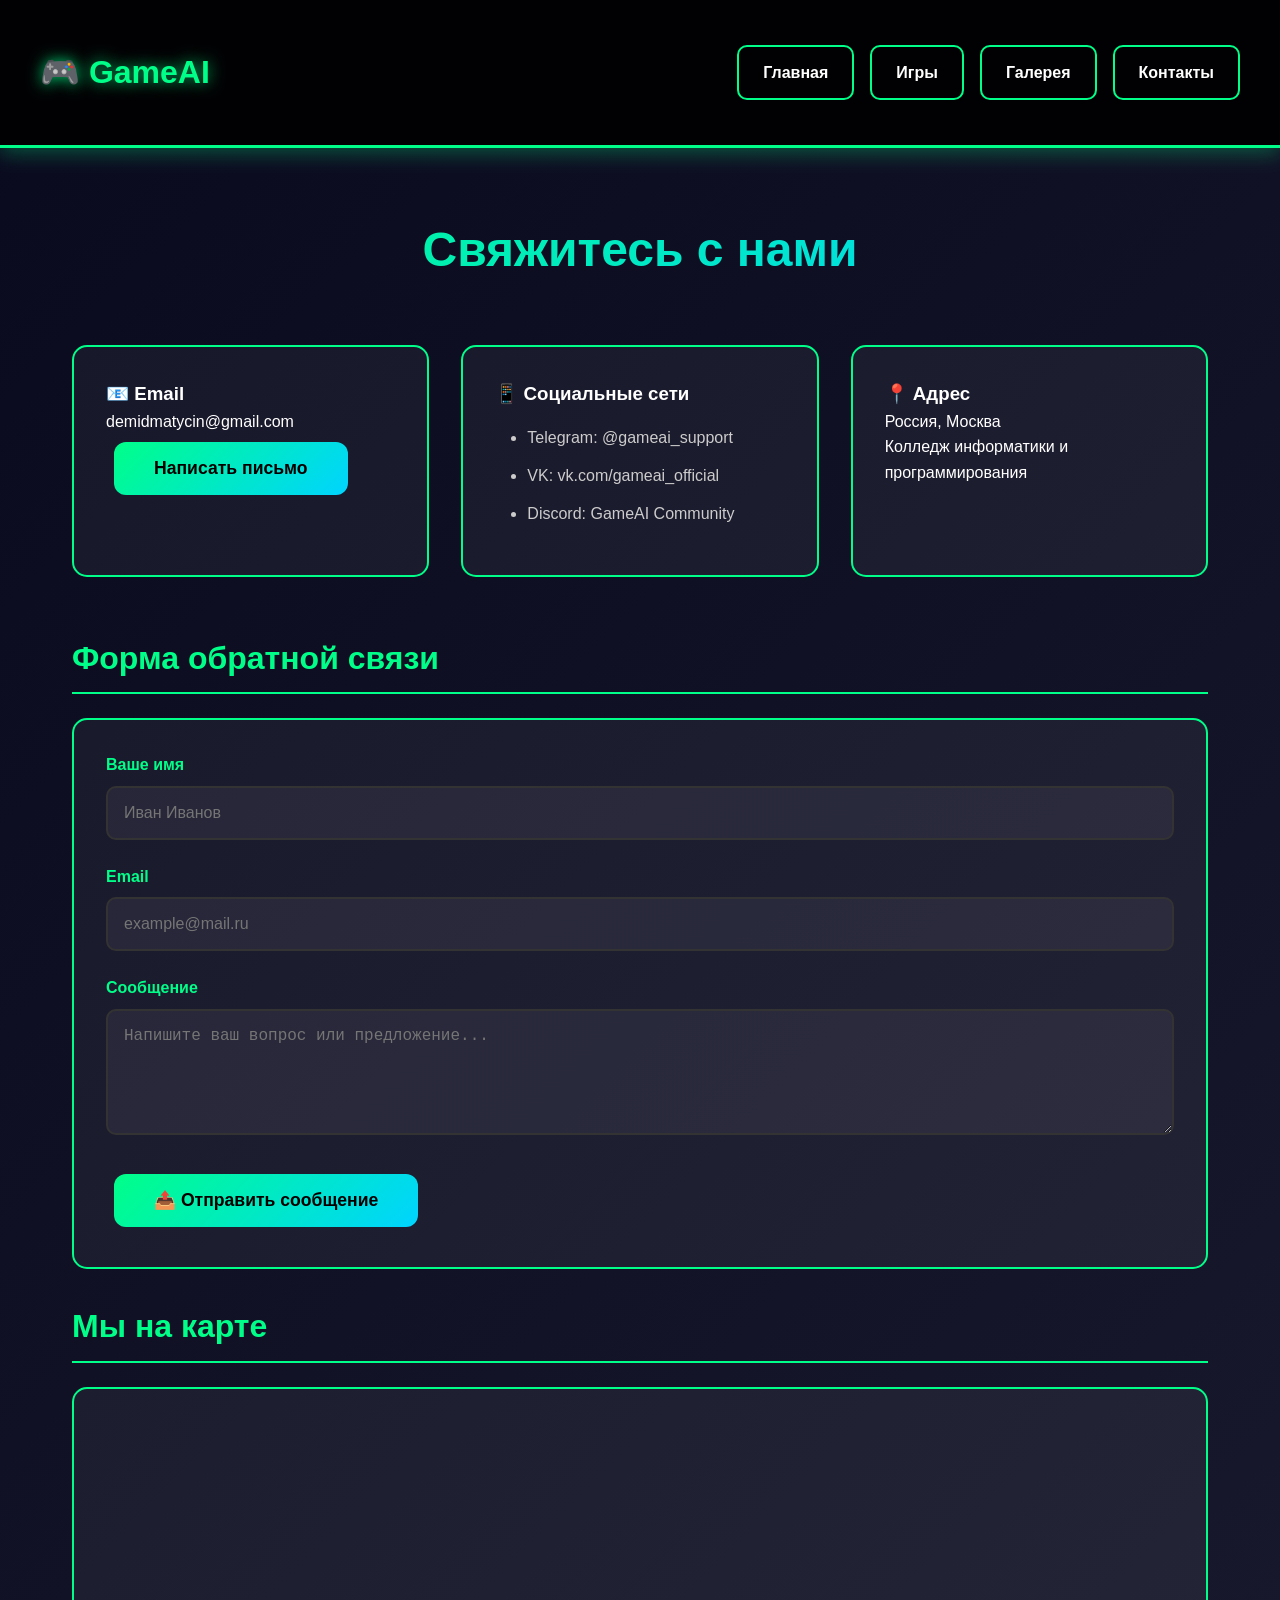
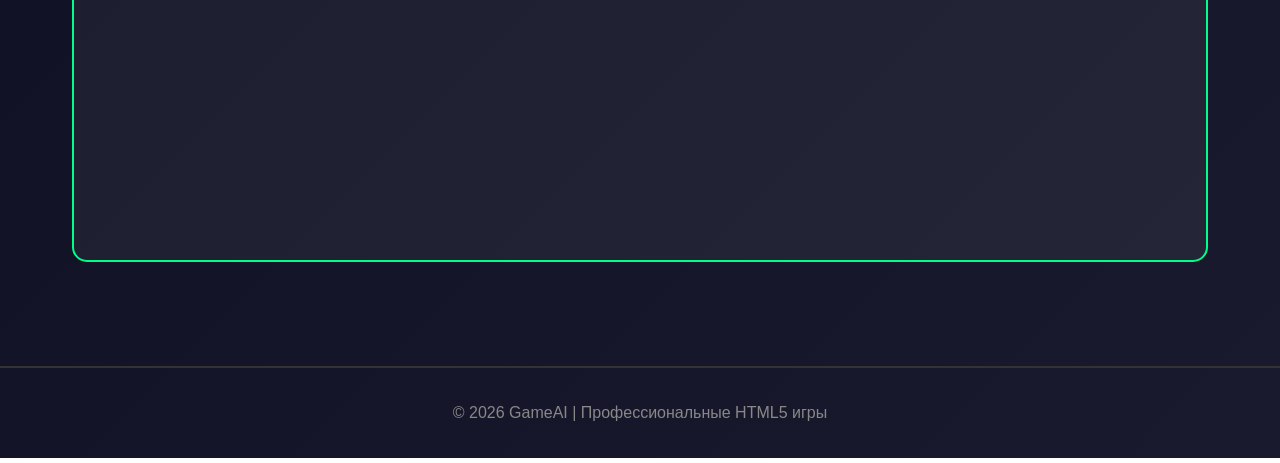
<file: contacts.html>
<!DOCTYPE html>
<html lang="ru">
<head>
    <meta charset="UTF-8">
    <meta name="viewport" content="width=device-width, initial-scale=1.0">
    <title>GameAI - Контакты</title>
    <link rel="stylesheet" href="style.css">
</head>
<body>
    <nav class="navbar">
        <div class="nav-container">
            <a href="index.html" class="logo">🎮 GameAI</a>
            <ul class="nav-menu">
                <li><a href="index.html" class="nav-button">Главная</a></li>
                <li><a href="games.html" class="nav-button">Игры</a></li>
                <li><a href="gallery.html" class="nav-button">Галерея</a></li>
                <li><a href="contacts.html" class="nav-button">Контакты</a></li>
            </ul>
        </div>
    </nav>

    <div class="container">
        <h1 class="fade-in">Свяжитесь с нами</h1>
        
        <div class="card-grid">
            <div class="card fade-in">
                <h3>📧 Email</h3>
                <p>demidmatycin@gmail.com</p>
                <button onclick="window.location.href='mailto:demidmatycin@gmail.com'" class="btn">Написать письмо</button>
            </div>
            
            <div class="card fade-in">
                <h3>📱 Социальные сети</h3>
                <ul>
                    <li>Telegram: @gameai_support</li>
                    <li>VK: vk.com/gameai_official</li>
                    <li>Discord: GameAI Community</li>
                </ul>
            </div>

            <div class="card fade-in">
                <h3>📍 Адрес</h3>
                <p>Россия, Москва</p>
                <p>Колледж информатики и программирования</p>
            </div>
        </div>

        <!-- Форма обратной связи -->
        <section class="section">
            <h2>Форма обратной связи</h2>
            <div class="card fade-in">
                <form onsubmit="event.preventDefault(); alert('Спасибо! Ваше сообщение отправлено.');">
                    <div class="form-group">
                        <label for="name">Ваше имя</label>
                        <input type="text" id="name" placeholder="Иван Иванов" required>
                    </div>
                    
                    <div class="form-group">
                        <label for="email">Email</label>
                        <input type="email" id="email" placeholder="example@mail.ru" required>
                    </div>
                    
                    <div class="form-group">
                        <label for="message">Сообщение</label>
                        <textarea id="message" rows="5" placeholder="Напишите ваш вопрос или предложение..." required></textarea>
                    </div>
                    
                    <button type="submit" class="btn">📤 Отправить сообщение</button>
                </form>
            </div>
        </section>

        <!-- Карта (заглушка) -->
        <section class="section">
            <h2>Мы на карте</h2>
            <div class="card">
                <iframe src="https://www.google.com/maps/embed?pb=!1m18!1m12!1m3!1d2245.289778776798!2d37.6173!3d55.7558!2m3!1f0!2f0!3f0!3m2!1i1024!2i768!4f13.1!3m3!1m2!1s0x0%3A0x0!2zNTXCsDQ1JzIwLjkiTiAzN8KwMzcnMDIuMyJF!5e0!3m2!1sru!2sru!4v1600000000000!5m2!1sru!2sru" 
                    width="100%" height="400" style="border:0; border-radius: 10px;" allowfullscreen="" loading="lazy"></iframe>
            </div>
        </section>
    </div>

    <div class="footer">
        <p>© 2026 GameAI | Профессиональные HTML5 игры</p>
    </div>
</body>
</html>
</file>
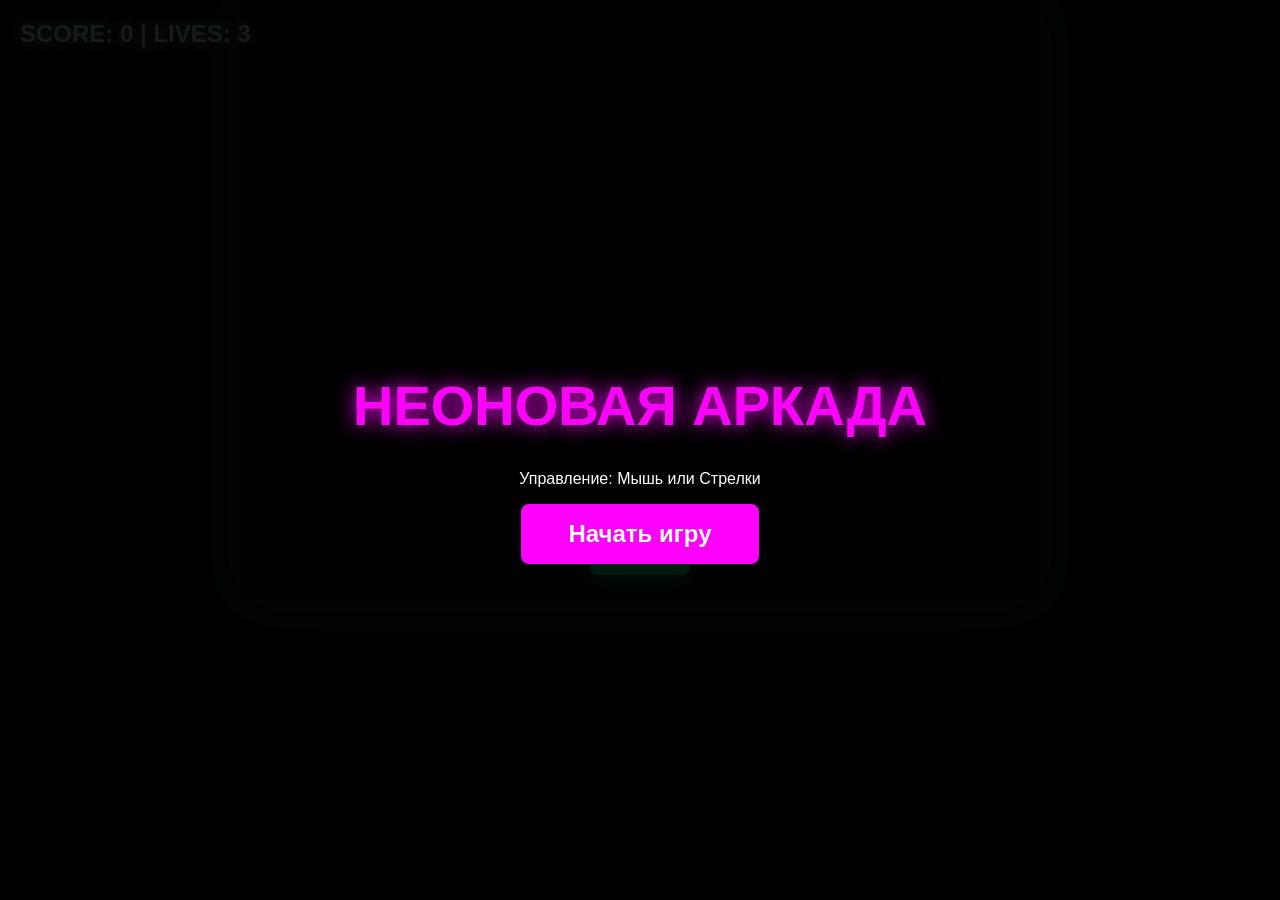
<file: games/arcade.html>
<!DOCTYPE html>
<html lang="ru">
<head>
    <meta charset="UTF-8">
    <title>Неоновая Аркада - GameAI</title>
    <style>
        body { margin: 0; overflow: hidden; background: #0a0a1e; font-family: 'Segoe UI', sans-serif; color: #fff; }
        canvas { display: block; margin: 0 auto; background: #000; box-shadow: 0 0 50px rgba(0, 255, 136, 0.2); }
        #ui { position: absolute; top: 20px; left: 20px; font-size: 24px; font-weight: bold; text-shadow: 0 0 10px #00ff88; pointer-events: none; }
        .overlay { position: absolute; top: 0; left: 0; width: 100%; height: 100%; background: rgba(0,0,0,0.9); display: flex; flex-direction: column; align-items: center; justify-content: center; z-index: 10; }
        .hidden { display: none !important; }
        h1 { font-size: 3.5rem; margin-bottom: 1rem; color: #ff00ff; text-shadow: 0 0 20px #ff00ff; text-transform: uppercase; }
        button { padding: 1rem 3rem; font-size: 1.5rem; background: #ff00ff; color: #fff; border: none; border-radius: 8px; cursor: pointer; font-weight: bold; transition: 0.3s; }
        button:hover { transform: scale(1.1); box-shadow: 0 0 30px #ff00ff; }
    </style>
</head>
<body>
    <div id="ui">SCORE: <span id="score">0</span> | LIVES: <span id="lives">3</span></div>
    
    <div id="startScreen" class="overlay">
        <h1>Неоновая Аркада</h1>
        <p>Управление: Мышь или Стрелки</p>
        <button onclick="startGame()">Начать игру</button>
    </div>

    <div id="gameOverScreen" class="overlay hidden">
        <h1>Game Over</h1>
        <p>Твой счет: <span id="finalScore">0</span></p>
        <button onclick="resetGame()">Играть снова</button>
    </div>

    <canvas id="gameCanvas"></canvas>

    <script>
        const canvas = document.getElementById('gameCanvas');
        const ctx = canvas.getContext('2d');
        canvas.width = 800; canvas.height = 600;

        let gameRunning = false, score = 0, lives = 3;
        let paddle = { x: 350, y: 560, w: 100, h: 15, speed: 8 };
        let ball = { x: 400, y: 540, r: 8, vx: 5, vy: -5 };
        let bricks = [], particles = [];
        const keys = {};

        window.addEventListener('keydown', e => keys[e.key] = true);
        window.addEventListener('keyup', e => keys[e.key] = false);
        canvas.addEventListener('mousemove', e => {
            let rect = canvas.getBoundingClientRect();
            paddle.x = e.clientX - rect.left - paddle.w/2;
        });

        function initBricks() {
            bricks = [];
            const rows = 5, cols = 10, w = 70, h = 25, padding = 10, offsetX = 35, offsetY = 50;
            const colors = ['#ff0044', '#ff8800', '#ffff00', '#00ff88', '#00d4ff'];
            
            for(let r=0; r<rows; r++) {
                for(let c=0; c<cols; c++) {
                    bricks.push({
                        x: offsetX + c*(w+padding),
                        y: offsetY + r*(h+padding),
                        w: w, h: h,
                        color: colors[r],
                        active: true
                    });
                }
            }
        }

        function createParticles(x, y, color) {
            for(let i=0; i<10; i++) {
                particles.push({
                    x: x, y: y,
                    vx: (Math.random()-0.5)*8, vy: (Math.random()-0.5)*8,
                    life: 20, color: color
                });
            }
        }

        function update() {
            if(!gameRunning) return;

            // Движение платформы (клавиатура)
            if(keys['ArrowLeft'] && paddle.x > 0) paddle.x -= paddle.speed;
            if(keys['ArrowRight'] && paddle.x < 700) paddle.x += paddle.speed;

            // Движение мяча
            ball.x += ball.vx;
            ball.y += ball.vy;

            // Отскок от стен
            if(ball.x < ball.r || ball.x > 800 - ball.r) ball.vx *= -1;
            if(ball.y < ball.r) ball.vy *= -1;
            
            // Падение вниз
            if(ball.y > 600) {
                lives--;
                document.getElementById('lives').innerText = lives;
                if(lives <= 0) gameOver();
                else { ball.x = 400; ball.y = 540; ball.vx = 5; ball.vy = -5; }
            }

            // Отскок от платформы
            if(ball.y + ball.r > paddle.y && ball.y - ball.r < paddle.y + paddle.h &&
               ball.x > paddle.x && ball.x < paddle.x + paddle.w && ball.vy > 0) {
                ball.vy *= -1.05; // Ускорение
                ball.vx += (ball.x - (paddle.x + paddle.w/2)) * 0.1;
            }

            // Столкновение с блоками
            bricks.forEach(b => {
                if(b.active && ball.x > b.x && ball.x < b.x + b.w && ball.y > b.y && ball.y < b.y + b.h) {
                    b.active = false;
                    ball.vy *= -1;
                    score += 10;
                    document.getElementById('score').innerText = score;
                    createParticles(b.x + b.w/2, b.y + b.h/2, b.color);
                    
                    // Проверка победы
                    if(bricks.every(br => !br.active)) {
                        score += 100;
                        initBricks(); // Следующий уровень
                    }
                }
            });

            // Частицы
            for(let i=particles.length-1; i>=0; i--) {
                particles[i].x += particles[i].vx;
                particles[i].y += particles[i].vy;
                particles[i].life--;
                if(particles[i].life <= 0) particles.splice(i, 1);
            }
        }

        function draw() {
            ctx.fillStyle = '#000';
            ctx.fillRect(0, 0, 800, 600);

            // Сетка на фоне
            ctx.strokeStyle = '#111';
            ctx.lineWidth = 1;
            for(let i=0; i<800; i+=40) { ctx.beginPath(); ctx.moveTo(i,0); ctx.lineTo(i,600); ctx.stroke(); }
            for(let i=0; i<600; i+=40) { ctx.beginPath(); ctx.moveTo(0,i); ctx.lineTo(800,i); ctx.stroke(); }

            // Блоки
            bricks.forEach(b => {
                if(!b.active) return;
                ctx.fillStyle = b.color;
                ctx.shadowBlur = 15; ctx.shadowColor = b.color;
                ctx.fillRect(b.x, b.y, b.w, b.h);
                ctx.shadowBlur = 0;
            });

            // Платформа
            ctx.fillStyle = '#00ff88';
            ctx.shadowBlur = 20; ctx.shadowColor = '#00ff88';
            ctx.beginPath();
            ctx.roundRect(paddle.x, paddle.y, paddle.w, paddle.h, 8);
            ctx.fill();
            ctx.shadowBlur = 0;

            // Мяч
            ctx.fillStyle = '#fff';
            ctx.shadowBlur = 15; ctx.shadowColor = '#fff';
            ctx.beginPath();
            ctx.arc(ball.x, ball.y, ball.r, 0, Math.PI*2);
            ctx.fill();
            ctx.shadowBlur = 0;

            // Частицы
            particles.forEach(p => {
                ctx.fillStyle = p.color;
                ctx.globalAlpha = p.life / 20;
                ctx.fillRect(p.x, p.y, 4, 4);
            });
            ctx.globalAlpha = 1;
        }

        function loop() { update(); draw(); requestAnimationFrame(loop); }

        function startGame() {
            document.getElementById('startScreen').classList.add('hidden');
            gameRunning = true; score = 0; lives = 3;
            initBricks();
            ball.x = 400; ball.y = 540; ball.vx = 5; ball.vy = -5;
            paddle.x = 350;
            document.getElementById('score').innerText = '0';
            document.getElementById('lives').innerText = '3';
        }

        function gameOver() {
            gameRunning = false;
            document.getElementById('finalScore').innerText = score;
            document.getElementById('gameOverScreen').classList.remove('hidden');
        }

        function resetGame() {
            document.getElementById('gameOverScreen').classList.add('hidden');
            startGame();
        }

        loop();
    </script>
</body>
</html>
</file>
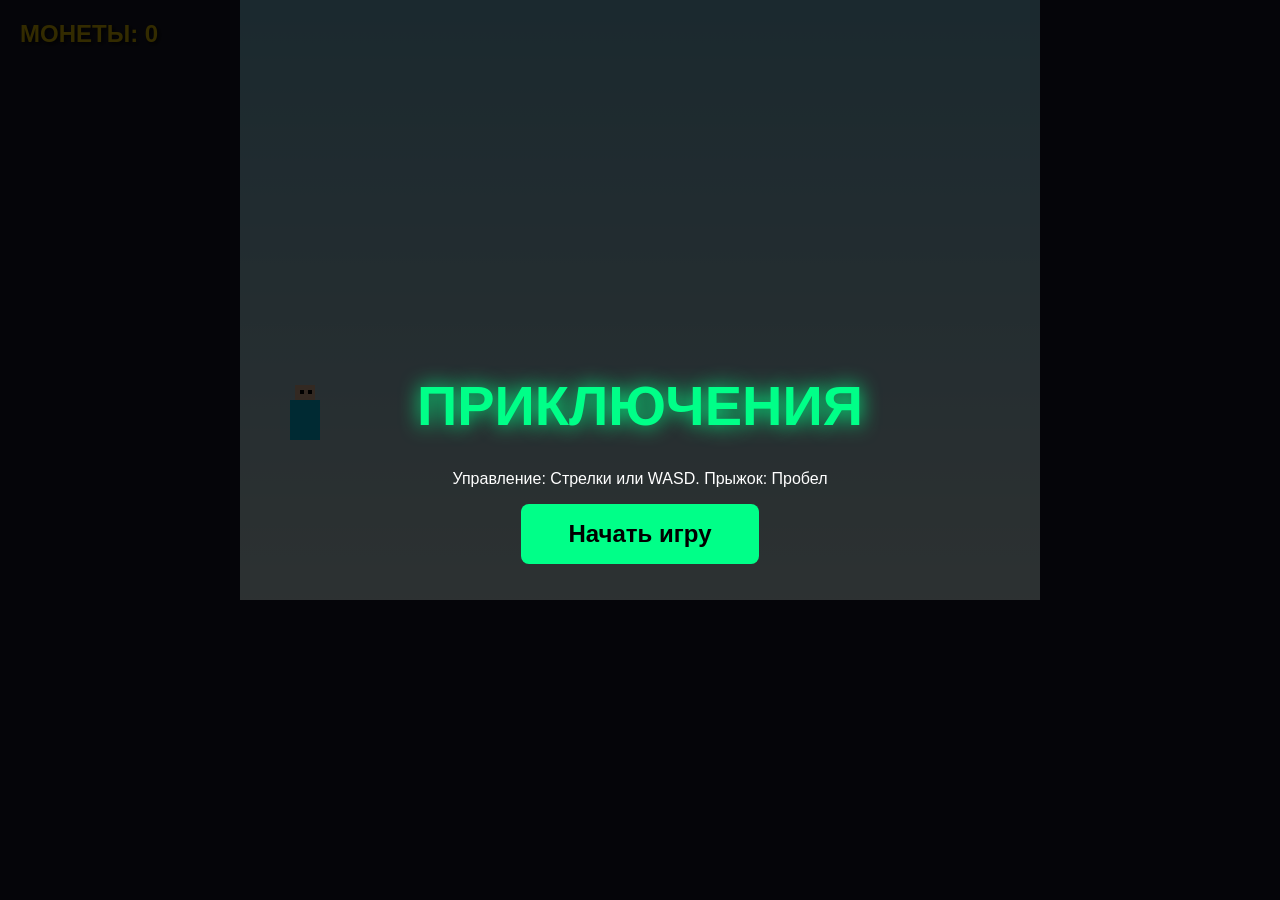
<file: games/platformer.html>
<!DOCTYPE html>
<html lang="ru">
<head>
    <meta charset="UTF-8">
    <title>Приключения - GameAI</title>
    <style>
        body { margin: 0; overflow: hidden; background: #1a1a2e; font-family: 'Segoe UI', sans-serif; color: #fff; }
        canvas { display: block; margin: 0 auto; background: linear-gradient(to bottom, #87CEEB, #E0F7FA); }
        #ui { position: absolute; top: 20px; left: 20px; font-size: 24px; font-weight: bold; text-shadow: 2px 2px 4px #000; pointer-events: none; color: #FFD700; }
        .overlay { position: absolute; top: 0; left: 0; width: 100%; height: 100%; background: rgba(0,0,0,0.8); display: flex; flex-direction: column; align-items: center; justify-content: center; z-index: 10; }
        .hidden { display: none !important; }
        h1 { font-size: 3.5rem; margin-bottom: 1rem; color: #00ff88; text-shadow: 0 0 20px #00ff88; text-transform: uppercase; }
        button { padding: 1rem 3rem; font-size: 1.5rem; background: #00ff88; color: #000; border: none; border-radius: 8px; cursor: pointer; font-weight: bold; transition: 0.3s; }
        button:hover { transform: scale(1.1); box-shadow: 0 0 30px #00ff88; }
    </style>
</head>
<body>
    <div id="ui">МОНЕТЫ: <span id="coins">0</span></div>
    
    <div id="startScreen" class="overlay">
        <h1>Приключения</h1>
        <p>Управление: Стрелки или WASD. Прыжок: Пробел</p>
        <button onclick="startGame()">Начать игру</button>
    </div>

    <div id="winScreen" class="overlay hidden">
        <h1>Победа!</h1>
        <p>Ты собрал монет: <span id="finalCoins">0</span></p>
        <button onclick="resetGame()">Играть снова</button>
    </div>

    <canvas id="gameCanvas"></canvas>

    <script>
        const canvas = document.getElementById('gameCanvas');
        const ctx = canvas.getContext('2d');
        canvas.width = 800; canvas.height = 600;

        let gameRunning = false, collectedCoins = 0;
        let player = { x: 50, y: 400, w: 30, h: 40, vx: 0, vy: 0, onGround: false };
        const gravity = 0.6, jumpForce = -12, speed = 5;
        let platforms = [], coins = [], enemies = [];
        const keys = {};

        window.addEventListener('keydown', e => keys[e.key] = true);
        window.addEventListener('keyup', e => keys[e.key] = false);

        function initLevel() {
            platforms = [
                {x: 0, y: 550, w: 800, h: 50}, // Пол
                {x: 200, y: 450, w: 150, h: 20},
                {x: 450, y: 350, w: 150, h: 20},
                {x: 100, y: 250, w: 150, h: 20},
                {x: 350, y: 150, w: 150, h: 20},
                {x: 600, y: 250, w: 150, h: 20},
                {x: 700, y: 450, w: 100, h: 20}
            ];
            coins = [
                {x: 250, y: 410, r: 12, collected: false},
                {x: 500, y: 310, r: 12, collected: false},
                {x: 150, y: 210, r: 12, collected: false},
                {x: 400, y: 110, r: 12, collected: false},
                {x: 650, y: 210, r: 12, collected: false},
                {x: 750, y: 410, r: 12, collected: false}
            ];
            enemies = [
                {x: 300, y: 520, w: 30, h: 30, vx: 2, minX: 200, maxX: 400},
                {x: 500, y: 320, w: 30, h: 30, vx: 1.5, minX: 450, maxX: 600}
            ];
        }

        function drawPlayer() {
            // Тело
            ctx.fillStyle = '#00d4ff';
            ctx.fillRect(player.x, player.y, player.w, player.h);
            // Голова
            ctx.fillStyle = '#ffccaa';
            ctx.fillRect(player.x + 5, player.y - 15, 20, 15);
            // Глаза
            ctx.fillStyle = '#000';
            ctx.fillRect(player.x + 10, player.y - 10, 4, 4);
            ctx.fillRect(player.x + 18, player.y - 10, 4, 4);
        }

        function drawPlatforms() {
            platforms.forEach(p => {
                // Земля
                ctx.fillStyle = '#8B4513';
                ctx.fillRect(p.x, p.y, p.w, p.h);
                // Трава сверху
                ctx.fillStyle = '#228B22';
                ctx.fillRect(p.x, p.y, p.w, 8);
            });
        }

        function drawCoins() {
            coins.forEach(c => {
                if(c.collected) return;
                ctx.fillStyle = '#FFD700';
                ctx.beginPath();
                ctx.arc(c.x, c.y, c.r, 0, Math.PI*2);
                ctx.fill();
                // Блик
                ctx.fillStyle = '#FFF';
                ctx.beginPath();
                ctx.arc(c.x - 3, c.y - 3, c.r/3, 0, Math.PI*2);
                ctx.fill();
            });
        }

        function drawEnemies() {
            enemies.forEach(e => {
                // Слизь
                ctx.fillStyle = '#ff0044';
                ctx.beginPath();
                ctx.arc(e.x + e.w/2, e.y + e.h/2, e.w/2, Math.PI, 0);
                ctx.fill();
                ctx.fillRect(e.x, e.y + e.h/2, e.w, e.h/2);
                // Глаза
                ctx.fillStyle = '#fff';
                ctx.beginPath(); ctx.arc(e.x + 8, e.y + 15, 5, 0, Math.PI*2); ctx.fill();
                ctx.beginPath(); ctx.arc(e.x + 22, e.y + 15, 5, 0, Math.PI*2); ctx.fill();
                ctx.fillStyle = '#000';
                ctx.beginPath(); ctx.arc(e.x + 8, e.y + 15, 2, 0, Math.PI*2); ctx.fill();
                ctx.beginPath(); ctx.arc(e.x + 22, e.y + 15, 2, 0, Math.PI*2); ctx.fill();
            });
        }

        function update() {
            if(!gameRunning) return;

            // Движение
            if(keys['ArrowLeft'] || keys['a']) player.vx = -speed;
            else if(keys['ArrowRight'] || keys['d']) player.vx = speed;
            else player.vx *= 0.8; // Трение

            if((keys[' '] || keys['ArrowUp'] || keys['w']) && player.onGround) {
                player.vy = jumpForce;
                player.onGround = false;
            }

            player.vy += gravity;
            player.x += player.vx;
            player.y += player.vy;
            player.onGround = false;

            // Коллизии с платформами
            platforms.forEach(p => {
                if(player.x < p.x + p.w && player.x + player.w > p.x &&
                   player.y < p.y + p.h && player.y + player.h > p.y) {
                    
                    // Сверху
                    if(player.vy > 0 && player.y + player.h - player.vy <= p.y) {
                        player.y = p.y - player.h;
                        player.vy = 0;
                        player.onGround = true;
                    }
                    // Снизу
                    else if(player.vy < 0 && player.y - player.vy >= p.y + p.h) {
                        player.y = p.y + p.h;
                        player.vy = 0;
                    }
                    // Сбоку
                    else if(player.vx > 0) player.x = p.x - player.w;
                    else if(player.vx < 0) player.x = p.x + p.w;
                }
            });

            // Границы экрана
            if(player.x < 0) player.x = 0;
            if(player.x > 770) player.x = 770;
            if(player.y > 600) { player.x = 50; player.y = 400; } // Падение в пропасть

            // Сбор монет
            coins.forEach(c => {
                if(!c.collected) {
                    let dx = (player.x + player.w/2) - c.x;
                    let dy = (player.y + player.h/2) - c.y;
                    if(Math.sqrt(dx*dx + dy*dy) < c.r + 20) {
                        c.collected = true;
                        collectedCoins++;
                        document.getElementById('coins').innerText = collectedCoins;
                        if(collectedCoins === coins.length) winGame();
                    }
                }
            });

            // Враги
            enemies.forEach(e => {
                e.x += e.vx;
                if(e.x < e.minX || e.x > e.maxX) e.vx *= -1;

                if(player.x < e.x + e.w && player.x + player.w > e.x &&
                   player.y < e.y + e.h && player.y + player.h > e.y) {
                    // Прыжок на врага
                    if(player.vy > 0 && player.y + player.h - player.vy <= e.y + 10) {
                        e.x = -100; // Удалить врага
                        player.vy = jumpForce / 1.5;
                    } else {
                        player.x = 50; player.y = 400; // Респаун
                    }
                }
            });
        }

        function draw() {
            ctx.clearRect(0, 0, 800, 600);
            drawPlatforms();
            drawCoins();
            drawEnemies();
            drawPlayer();
        }

        function loop() { update(); draw(); requestAnimationFrame(loop); }

        function startGame() {
            document.getElementById('startScreen').classList.add('hidden');
            gameRunning = true; collectedCoins = 0;
            initLevel();
            player.x = 50; player.y = 400; player.vx = 0; player.vy = 0;
            document.getElementById('coins').innerText = '0';
        }

        function winGame() {
            gameRunning = false;
            document.getElementById('finalCoins').innerText = collectedCoins;
            document.getElementById('winScreen').classList.remove('hidden');
        }

        function resetGame() {
            document.getElementById('winScreen').classList.add('hidden');
            startGame();
        }

        loop();
    </script>
</body>
</html>
</file>
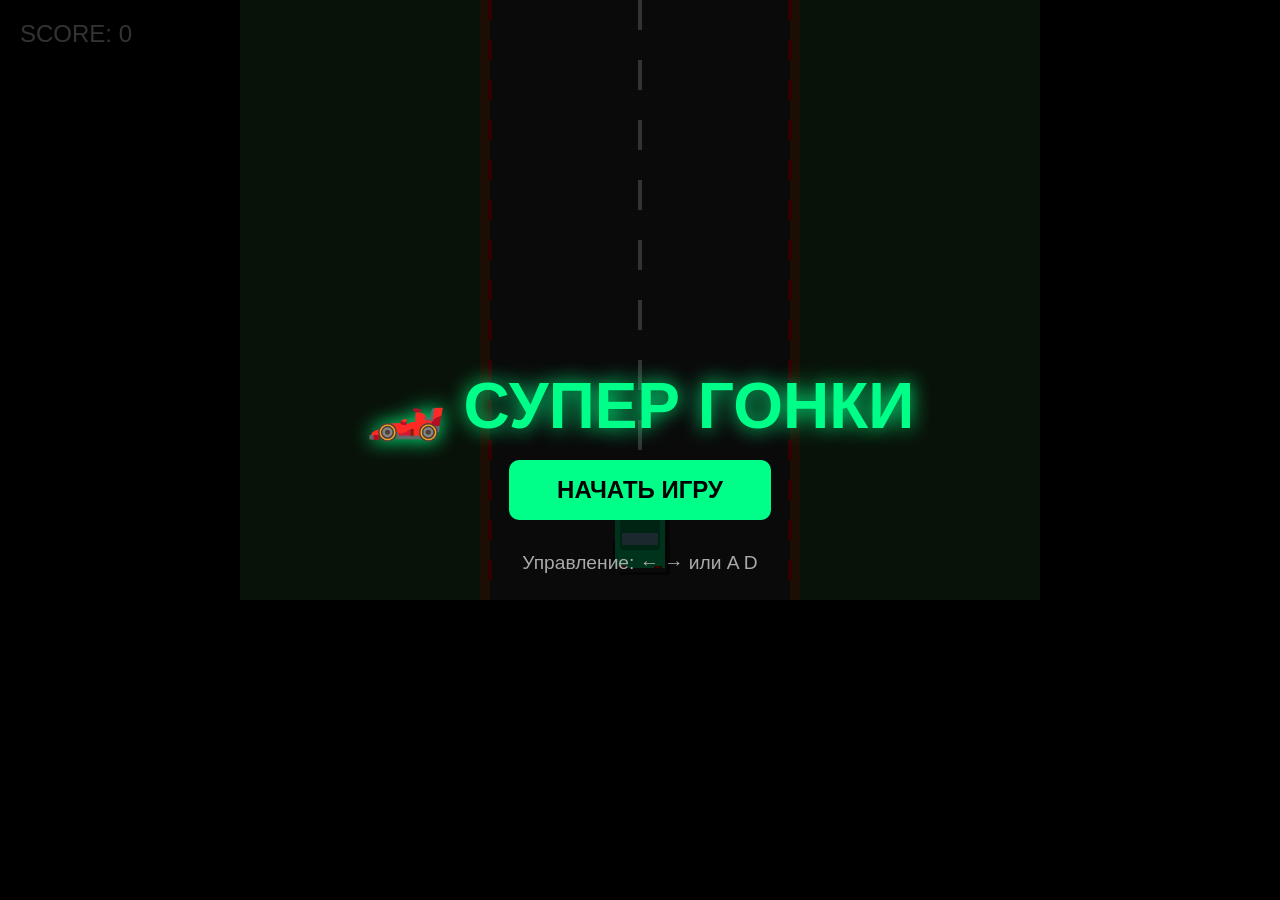
<file: games/racing.html>
<!DOCTYPE html>
<html lang="ru">
<head>
    <meta charset="UTF-8">
    <meta name="viewport" content="width=device-width, initial-scale=1.0">
    <title>Супер Гонки - GameAI</title>
    <style>
        body { margin: 0; overflow: hidden; background: #000; font-family: 'Segoe UI', sans-serif; }
        canvas { display: block; margin: 0 auto; }
        #ui { position: absolute; top: 20px; left: 20px; color: #fff; font-size: 24px; text-shadow: 2px 2px 4px #000; pointer-events: none; }
        #startScreen, #gameOverScreen { 
            position: absolute; top: 0; left: 0; width: 100%; height: 100%; 
            background: rgba(0,0,0,0.8); display: flex; flex-direction: column; 
            align-items: center; justify-content: center; color: #fff; z-index: 10;
        }
        .hidden { display: none !important; }
        h1 { font-size: 4rem; margin-bottom: 1rem; color: #00ff88; text-shadow: 0 0 20px #00ff88; }
        button { 
            padding: 1rem 3rem; font-size: 1.5rem; background: #00ff88; border: none; 
            border-radius: 10px; cursor: pointer; font-weight: bold; transition: 0.3s;
        }
        button:hover { transform: scale(1.1); box-shadow: 0 0 30px #00ff88; }
        .controls { margin-top: 2rem; color: #aaa; font-size: 1.2rem; }
    </style>
</head>
<body>
    <div id="ui">SCORE: <span id="score">0</span></div>
    
    <div id="startScreen">
        <h1>🏎️ СУПЕР ГОНКИ</h1>
        <button onclick="startGame()">НАЧАТЬ ИГРУ</button>
        <div class="controls">Управление: ← → или A D</div>
    </div>

    <div id="gameOverScreen" class="hidden">
        <h1>GAME OVER</h1>
        <p style="font-size: 2rem; margin-bottom: 2rem;">Твой счет: <span id="finalScore">0</span></p>
        <button onclick="resetGame()">ИГРАТЬ СНОВА</button>
    </div>

    <canvas id="gameCanvas"></canvas>

    <script>
        const canvas = document.getElementById('gameCanvas');
        const ctx = canvas.getContext('2d');
        
        // Настройки канваса
        canvas.width = window.innerWidth > 800 ? 800 : window.innerWidth;
        canvas.height = 600;
        
        // Состояние игры
        let gameRunning = false;
        let score = 0;
        let speed = 5;
        let roadOffset = 0;
        
        // Игрок
        const player = { x: canvas.width / 2 - 25, y: canvas.height - 120, width: 50, height: 90, color: '#00ff88' };
        
        // Враги
        let enemies = [];
        
        // Управление
        const keys = {};
        window.addEventListener('keydown', e => keys[e.key] = true);
        window.addEventListener('keyup', e => keys[e.key] = false);
        
        // Функция рисования ДЕТАЛЬНОЙ МАШИНЫ
        function drawCar(x, y, w, h, color, isPlayer = false) {
            // Тень
            ctx.fillStyle = 'rgba(0,0,0,0.5)';
            ctx.fillRect(x + 5, y + 5, w, h);
            
            // Колеса (4 штуки)
            ctx.fillStyle = '#111';
            ctx.fillRect(x - 2, y + 10, 6, 18); // Левое переднее
            ctx.fillRect(x + w - 4, y + 10, 6, 18); // Правое переднее
            ctx.fillRect(x - 2, y + h - 28, 6, 18); // Левое заднее
            ctx.fillRect(x + w - 4, y + h - 28, 6, 18); // Правое заднее
            
            // Диски колес
            ctx.fillStyle = '#555';
            ctx.fillRect(x, y + 13, 2, 12);
            ctx.fillRect(x + w - 2, y + 13, 2, 12);
            ctx.fillRect(x, y + h - 25, 2, 12);
            ctx.fillRect(x + w - 2, y + h - 25, 2, 12);
            
            // Основной кузов
            ctx.fillStyle = color;
            ctx.fillRect(x, y, w, h);
            
            // Кабина (крыша)
            ctx.fillStyle = shadeColor(color, -30);
            ctx.fillRect(x + 5, y + 20, w - 10, h - 40);
            
            // Лобовое стекло
            ctx.fillStyle = '#87CEEB';
            ctx.fillRect(x + 7, y + 22, w - 14, 15);
            
            // Заднее стекло
            ctx.fillRect(x + 7, y + h - 37, w - 14, 12);
            
            // Фары
            if (isPlayer) {
                ctx.fillStyle = '#FFFF00'; // Желтые фары спереди
                ctx.fillRect(x + 3, y, 8, 4);
                ctx.fillRect(x + w - 11, y, 8, 4);
                
                // Стоп-сигналы сзади
                ctx.fillStyle = '#FF0000';
                ctx.fillRect(x + 3, y + h - 4, 8, 4);
                ctx.fillRect(x + w - 11, y + h - 4, 8, 4);
            } else {
                // У врагов фары наоборот (они едут навстречу)
                ctx.fillStyle = '#FF0000';
                ctx.fillRect(x + 3, y + h - 4, 8, 4);
                ctx.fillRect(x + w - 11, y + h - 4, 8, 4);
                
                ctx.fillStyle = '#FFFF00';
                ctx.fillRect(x + 3, y, 8, 4);
                ctx.fillRect(x + w - 11, y, 8, 4);
            }
            
            // Бамперы
            ctx.fillStyle = '#333';
            ctx.fillRect(x - 1, y - 2, w + 2, 4);
            ctx.fillRect(x - 1, y + h - 2, w + 2, 4);
        }
        
        // Вспомогательная функция для затемнения цвета
        function shadeColor(color, percent) {
            let R = parseInt(color.substring(1,3),16);
            let G = parseInt(color.substring(3,5),16);
            let B = parseInt(color.substring(5,7),16);
            R = Math.min(255, Math.max(0, R + Math.round(R * percent / 100)));
            G = Math.min(255, Math.max(0, G + Math.round(G * percent / 100)));
            B = Math.min(255, Math.max(0, B + Math.round(B * percent / 100)));
            return "#" + ((1 << 24) + (R << 16) + (G << 8) + B).toString(16).slice(1);
        }
        
        function drawRoad() {
            // Трава
            ctx.fillStyle = '#2d5a27';
            ctx.fillRect(0, 0, canvas.width, canvas.height);
            
            // Обочина
            ctx.fillStyle = '#8B4513';
            ctx.fillRect(canvas.width/2 - 160, 0, 320, canvas.height);
            
            // Асфальт
            ctx.fillStyle = '#333';
            ctx.fillRect(canvas.width/2 - 150, 0, 300, canvas.height);
            
            // Разметка
            ctx.strokeStyle = '#FFF';
            ctx.lineWidth = 4;
            ctx.setLineDash([30, 30]);
            ctx.lineDashOffset = -roadOffset;
            
            ctx.beginPath();
            ctx.moveTo(canvas.width/2, 0);
            ctx.lineTo(canvas.width/2, canvas.height);
            ctx.stroke();
            
            // Бордюры
            ctx.setLineDash([]);
            ctx.fillStyle = (Math.floor(roadOffset / 40) % 2 === 0) ? '#FF0000' : '#FFFFFF';
            for(let i = -40; i < canvas.height; i += 40) {
                let y = (i + roadOffset % 40);
                ctx.fillRect(canvas.width/2 - 152, y, 4, 20);
                ctx.fillRect(canvas.width/2 + 148, y, 4, 20);
            }
        }
        
        function update() {
            if (!gameRunning) return;
            
            // Движение игрока
            if ((keys['ArrowLeft'] || keys['a'] || keys['A']) && player.x > canvas.width/2 - 145) {
                player.x -= 7;
            }
            if ((keys['ArrowRight'] || keys['d'] || keys['D']) && player.x < canvas.width/2 + 95) {
                player.x += 7;
            }
            
            // Движение дороги
            roadOffset += speed;
            score += 1;
            document.getElementById('score').innerText = Math.floor(score / 10);
            
            // Увеличение скорости
            if (score % 500 === 0) speed += 0.5;
            
            // Спавн врагов
            if (Math.random() < 0.02) {
                const lane = Math.random() > 0.5 ? 1 : -1;
                const enemyX = canvas.width/2 + (lane * 70) - 25;
                const colors = ['#FF0044', '#00D4FF', '#FFFF00', '#FF8800', '#AA00FF'];
                enemies.push({
                    x: enemyX,
                    y: -100,
                    width: 50,
                    height: 90,
                    color: colors[Math.floor(Math.random() * colors.length)]
                });
            }
            
            // Обновление врагов
            for (let i = enemies.length - 1; i >= 0; i--) {
                enemies[i].y += speed;
                
                // Проверка столкновений
                if (
                    player.x < enemies[i].x + enemies[i].width &&
                    player.x + player.width > enemies[i].x &&
                    player.y < enemies[i].y + enemies[i].height &&
                    player.y + player.height > enemies[i].y
                ) {
                    gameOver();
                }
                
                // Удаление врагов за экраном
                if (enemies[i].y > canvas.height) {
                    enemies.splice(i, 1);
                }
            }
        }
        
        function draw() {
            ctx.clearRect(0, 0, canvas.width, canvas.height);
            drawRoad();
            
            // Рисуем врагов
            enemies.forEach(e => drawCar(e.x, e.y, e.width, e.height, e.color));
            
            // Рисуем игрока
            drawCar(player.x, player.y, player.width, player.height, player.color, true);
        }
        
        function loop() {
            update();
            draw();
            requestAnimationFrame(loop);
        }
        
        function startGame() {
            document.getElementById('startScreen').classList.add('hidden');
            gameRunning = true;
            score = 0;
            speed = 5;
            enemies = [];
            player.x = canvas.width / 2 - 25;
        }
        
        function gameOver() {
            gameRunning = false;
            document.getElementById('finalScore').innerText = Math.floor(score / 10);
            document.getElementById('gameOverScreen').classList.remove('hidden');
        }
        
        function resetGame() {
            document.getElementById('gameOverScreen').classList.add('hidden');
            startGame();
        }
        
        // Запуск цикла
        loop();
        
        // Адаптация под размер экрана
        window.addEventListener('resize', () => {
            canvas.width = window.innerWidth > 800 ? 800 : window.innerWidth;
            player.x = canvas.width / 2 - 25;
        });
    </script>
</body>
</html>
</file>
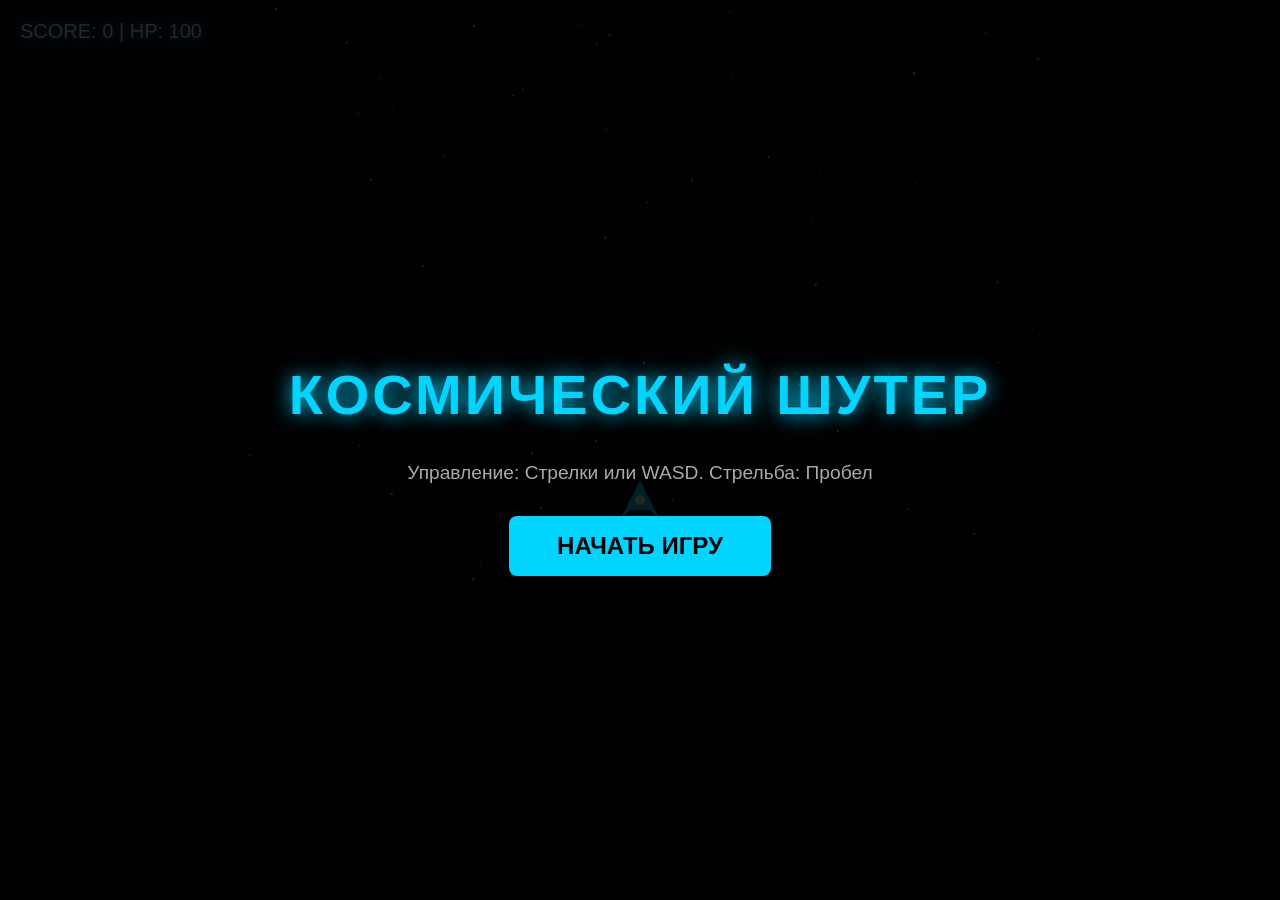
<file: games/shooter.html>
<!DOCTYPE html>
<html lang="ru">
<head>
    <meta charset="UTF-8">
    <title>Космический Шутер - GameAI</title>
    <style>
        body { margin: 0; overflow: hidden; background: #050510; font-family: 'Segoe UI', sans-serif; color: #fff; }
        canvas { display: block; margin: 0 auto; background: #000; }
        #ui { position: absolute; top: 20px; left: 20px; font-size: 20px; text-shadow: 0 0 10px #00d4ff; pointer-events: none; }
        .overlay { position: absolute; top: 0; left: 0; width: 100%; height: 100%; background: rgba(0,0,0,0.85); display: flex; flex-direction: column; align-items: center; justify-content: center; z-index: 10; }
        .hidden { display: none !important; }
        h1 { font-size: 3.5rem; margin-bottom: 1rem; color: #00d4ff; text-shadow: 0 0 20px #00d4ff; text-transform: uppercase; letter-spacing: 3px; }
        p { font-size: 1.2rem; margin-bottom: 2rem; color: #aaa; }
        button { padding: 1rem 3rem; font-size: 1.5rem; background: #00d4ff; color: #000; border: none; border-radius: 8px; cursor: pointer; font-weight: bold; transition: 0.3s; text-transform: uppercase; }
        button:hover { transform: scale(1.1); box-shadow: 0 0 30px #00d4ff; }
    </style>
</head>
<body>
    <div id="ui">SCORE: <span id="score">0</span> | HP: <span id="hp">100</span></div>
    
    <div id="startScreen" class="overlay">
        <h1>Космический Шутер</h1>
        <p>Управление: Стрелки или WASD. Стрельба: Пробел</p>
        <button onclick="startGame()">Начать игру</button>
    </div>

    <div id="gameOverScreen" class="overlay hidden">
        <h1>Game Over</h1>
        <p>Твой счет: <span id="finalScore">0</span></p>
        <button onclick="resetGame()">Играть снова</button>
    </div>

    <canvas id="gameCanvas"></canvas>

    <script>
        const canvas = document.getElementById('gameCanvas');
        const ctx = canvas.getContext('2d');
        canvas.width = 800; canvas.height = 600;

        let gameRunning = false, score = 0, hp = 100;
        let player = { x: 400, y: 500, w: 40, h: 40, speed: 6 };
        let bullets = [], enemies = [], particles = [], stars = [];
        const keys = {};

        window.addEventListener('keydown', e => keys[e.key] = true);
        window.addEventListener('keyup', e => keys[e.key] = false);

        // Инициализация звездного фона
        for(let i=0; i<100; i++) {
            stars.push({x: Math.random()*800, y: Math.random()*600, s: Math.random()*2, sp: Math.random()*3+1});
        }

        function drawShip(x, y, color, isPlayer) {
            ctx.save();
            ctx.translate(x, y);
            // Корпус
            ctx.fillStyle = color;
            ctx.beginPath();
            ctx.moveTo(0, isPlayer ? -20 : 20);
            ctx.lineTo(-20, isPlayer ? 20 : -20);
            ctx.lineTo(-10, isPlayer ? 10 : -10);
            ctx.lineTo(10, isPlayer ? 10 : -10);
            ctx.lineTo(20, isPlayer ? 20 : -20);
            ctx.closePath();
            ctx.fill();
            // Кабина
            ctx.fillStyle = '#fff';
            ctx.beginPath();
            ctx.arc(0, isPlayer ? 0 : 0, 5, 0, Math.PI*2);
            ctx.fill();
            // Двигатель
            if(isPlayer) {
                ctx.fillStyle = '#ff8800';
                ctx.beginPath();
                ctx.moveTo(-8, 15); ctx.lineTo(8, 15); ctx.lineTo(0, 25 + Math.random()*10);
                ctx.fill();
            }
            ctx.restore();
        }

        function createExplosion(x, y, color) {
            for(let i=0; i<15; i++) {
                particles.push({
                    x: x, y: y,
                    vx: (Math.random()-0.5)*10, vy: (Math.random()-0.5)*10,
                    life: 30, color: color, size: Math.random()*4+2
                });
            }
        }

        function update() {
            if(!gameRunning) return;

            // Движение игрока
            if((keys['ArrowLeft'] || keys['a']) && player.x > 20) player.x -= player.speed;
            if((keys['ArrowRight'] || keys['d']) && player.x < 780) player.x += player.speed;
            if((keys['ArrowUp'] || keys['w']) && player.y > 20) player.y -= player.speed;
            if((keys['ArrowDown'] || keys['s']) && player.y < 580) player.y += player.speed;

            // Стрельба
            if(keys[' '] && bullets.length < 5 && Math.random() < 0.3) {
                bullets.push({x: player.x, y: player.y - 20, vy: -12});
            }

            // Спавн врагов
            if(Math.random() < 0.03) {
                enemies.push({x: Math.random()*760+20, y: -20, vy: Math.random()*2+2, hp: 2});
            }

            // Обновление пуль
            for(let i=bullets.length-1; i>=0; i--) {
                bullets[i].y += bullets[i].vy;
                if(bullets[i].y < 0) bullets.splice(i, 1);
            }

            // Обновление врагов
            for(let i=enemies.length-1; i>=0; i--) {
                enemies[i].y += enemies[i].vy;
                
                // Столкновение пули с врагом
                for(let j=bullets.length-1; j>=0; j--) {
                    let dx = bullets[j].x - enemies[i].x;
                    let dy = bullets[j].y - enemies[i].y;
                    if(Math.sqrt(dx*dx + dy*dy) < 25) {
                        enemies[i].hp--;
                        bullets.splice(j, 1);
                        if(enemies[i].hp <= 0) {
                            createExplosion(enemies[i].x, enemies[i].y, '#ff0044');
                            enemies.splice(i, 1);
                            score += 10;
                            document.getElementById('score').innerText = score;
                        }
                        break;
                    }
                }

                // Столкновение врага с игроком
                if(enemies[i]) {
                    let dx = player.x - enemies[i].x;
                    let dy = player.y - enemies[i].y;
                    if(Math.sqrt(dx*dx + dy*dy) < 30) {
                        createExplosion(enemies[i].x, enemies[i].y, '#ff0044');
                        enemies.splice(i, 1);
                        hp -= 20;
                        document.getElementById('hp').innerText = hp;
                        if(hp <= 0) gameOver();
                    } else if(enemies[i].y > 620) {
                        enemies.splice(i, 1);
                    }
                }
            }

            // Обновление частиц
            for(let i=particles.length-1; i>=0; i--) {
                particles[i].x += particles[i].vx;
                particles[i].y += particles[i].vy;
                particles[i].life--;
                if(particles[i].life <= 0) particles.splice(i, 1);
            }
        }

        function draw() {
            ctx.fillStyle = '#050510';
            ctx.fillRect(0, 0, 800, 600);

            // Звезды
            ctx.fillStyle = '#fff';
            stars.forEach(s => {
                s.y += s.sp;
                if(s.y > 600) s.y = 0;
                ctx.fillRect(s.x, s.y, s.s, s.s);
            });

            // Частицы
            particles.forEach(p => {
                ctx.fillStyle = p.color;
                ctx.globalAlpha = p.life / 30;
                ctx.fillRect(p.x, p.y, p.size, p.size);
            });
            ctx.globalAlpha = 1;

            // Игрок
            drawShip(player.x, player.y, '#00d4ff', true);

            // Пули
            ctx.fillStyle = '#ffff00';
            ctx.shadowBlur = 10; ctx.shadowColor = '#ffff00';
            bullets.forEach(b => ctx.fillRect(b.x-2, b.y, 4, 15));
            ctx.shadowBlur = 0;

            // Враги
            enemies.forEach(e => drawShip(e.x, e.y, '#ff0044', false));
        }

        function loop() { update(); draw(); requestAnimationFrame(loop); }

        function startGame() {
            document.getElementById('startScreen').classList.add('hidden');
            gameRunning = true; score = 0; hp = 100;
            bullets = []; enemies = []; particles = [];
            player.x = 400; player.y = 500;
            document.getElementById('score').innerText = '0';
            document.getElementById('hp').innerText = '100';
        }

        function gameOver() {
            gameRunning = false;
            document.getElementById('finalScore').innerText = score;
            document.getElementById('gameOverScreen').classList.remove('hidden');
        }

        function resetGame() {
            document.getElementById('gameOverScreen').classList.add('hidden');
            startGame();
        }

        loop();
    </script>
</body>
</html>
</file>
<file: style.css>
/* ========================================
   GameAI - Профессиональные HTML5 игры
   ======================================== */

* {
    margin: 0;
    padding: 0;
    box-sizing: border-box;
}

body {
    font-family: 'Segoe UI', Tahoma, Geneva, Verdana, sans-serif;
    background: linear-gradient(135deg, #0a0a1e 0%, #1a1a2e 100%);
    color: #ffffff;
    min-height: 100vh;
    line-height: 1.6;
}

/* Навигация */
.navbar {
    background: rgba(0, 0, 0, 0.9);
    padding: 1rem 2rem;
    position: sticky;
    top: 0;
    z-index: 1000;
    border-bottom: 3px solid #00ff88;
    box-shadow: 0 5px 20px rgba(0, 255, 136, 0.3);
}

.nav-container {
    max-width: 1200px;
    margin: 0 auto;
    display: flex;
    justify-content: space-between;
    align-items: center;
    flex-wrap: wrap;
}

.logo {
    font-size: 2rem;
    font-weight: bold;
    color: #00ff88;
    text-decoration: none;
    text-shadow: 0 0 15px rgba(0, 255, 136, 0.8);
}

.nav-menu {
    display: flex;
    gap: 1rem;
    list-style: none;
    flex-wrap: wrap;
}

.nav-button {
    background: transparent;
    color: #ffffff;
    padding: 0.8rem 1.5rem;
    text-decoration: none;
    border: 2px solid #00ff88;
    border-radius: 10px;
    transition: all 0.3s ease;
    font-weight: 600;
    display: inline-block;
}

.nav-button:hover {
    background: #00ff88;
    color: #000;
    transform: translateY(-3px);
    box-shadow: 0 8px 20px rgba(0, 255, 136, 0.5);
}

/* Контейнер */
.container {
    max-width: 1200px;
    margin: 0 auto;
    padding: 2rem;
}

/* Заголовки */
h1 {
    font-size: 3rem;
    margin: 2rem 0 1rem;
    background: linear-gradient(135deg, #00ff88, #00d4ff);
    -webkit-background-clip: text;
    -webkit-text-fill-color: transparent;
    text-align: center;
}

h2 {
    font-size: 2rem;
    margin: 2rem 0 1rem;
    color: #00ff88;
    border-bottom: 2px solid #00ff88;
    padding-bottom: 0.5rem;
}

/* Карточки */
.card {
    background: rgba(255, 255, 255, 0.05);
    border: 2px solid #00ff88;
    border-radius: 15px;
    padding: 2rem;
    margin: 1.5rem 0;
    transition: all 0.3s ease;
}

.card:hover {
    transform: translateY(-8px);
    box-shadow: 0 15px 40px rgba(0, 255, 136, 0.4);
}

/* Сетка карточек */
.card-grid {
    display: grid;
    grid-template-columns: repeat(auto-fit, minmax(280px, 1fr));
    gap: 2rem;
    margin: 2rem 0;
}

/* Кнопки */
.btn {
    background: linear-gradient(135deg, #00ff88, #00d4ff);
    color: #000;
    padding: 1rem 2.5rem;
    border: none;
    border-radius: 12px;
    font-size: 1.1rem;
    font-weight: bold;
    cursor: pointer;
    transition: all 0.3s ease;
    text-decoration: none;
    display: inline-block;
    margin: 0.5rem;
}

.btn:hover {
    transform: scale(1.08);
    box-shadow: 0 10px 30px rgba(0, 255, 136, 0.6);
}

.btn-secondary {
    background: transparent;
    color: #00ff88;
    border: 2px solid #00ff88;
}

.btn-secondary:hover {
    background: #00ff88;
    color: #000;
}

/* Изображения */
img {
    max-width: 100%;
    border-radius: 12px;
    margin: 1rem 0;
    box-shadow: 0 5px 20px rgba(0, 0, 0, 0.5);
}

/* Таблицы */
table {
    width: 100%;
    border-collapse: collapse;
    margin: 2rem 0;
    background: rgba(255, 255, 255, 0.05);
    border-radius: 10px;
    overflow: hidden;
}

th, td {
    padding: 1rem;
    text-align: left;
    border-bottom: 1px solid #333;
}

th {
    background: rgba(0, 255, 136, 0.2);
    color: #00ff88;
    font-weight: bold;
}

tr:hover {
    background: rgba(0, 255, 136, 0.1);
}

/* Списки */
ul, ol {
    margin: 1rem 0;
    padding-left: 2rem;
}

li {
    margin: 0.8rem 0;
    color: #cccccc;
}

/* Формы */
.form-group {
    margin-bottom: 1.5rem;
}

.form-group label {
    display: block;
    margin-bottom: 0.5rem;
    color: #00ff88;
    font-weight: 600;
}

.form-group input,
.form-group textarea {
    width: 100%;
    padding: 1rem;
    background: rgba(255, 255, 255, 0.05);
    border: 2px solid #333;
    border-radius: 10px;
    color: #fff;
    font-size: 1rem;
}

.form-group input:focus,
.form-group textarea:focus {
    outline: none;
    border-color: #00ff88;
    box-shadow: 0 0 15px rgba(0, 255, 136, 0.3);
}

/* Анимации */
@keyframes fadeIn {
    from { opacity: 0; transform: translateY(30px); }
    to { opacity: 1; transform: translateY(0); }
}

.fade-in {
    animation: fadeIn 0.8s ease;
}

/* Адаптивность */
@media (max-width: 768px) {
    .nav-menu {
        flex-direction: column;
        width: 100%;
    }
    
    h1 { font-size: 2rem; }
    h2 { font-size: 1.5rem; }
    
    .container {
        padding: 1rem;
    }
    
    .card-grid {
        grid-template-columns: 1fr;
    }
}

/* Footer */
.footer {
    text-align: center;
    padding: 2rem;
    color: #888;
    border-top: 2px solid #333;
    margin-top: 3rem;
}
</file>
